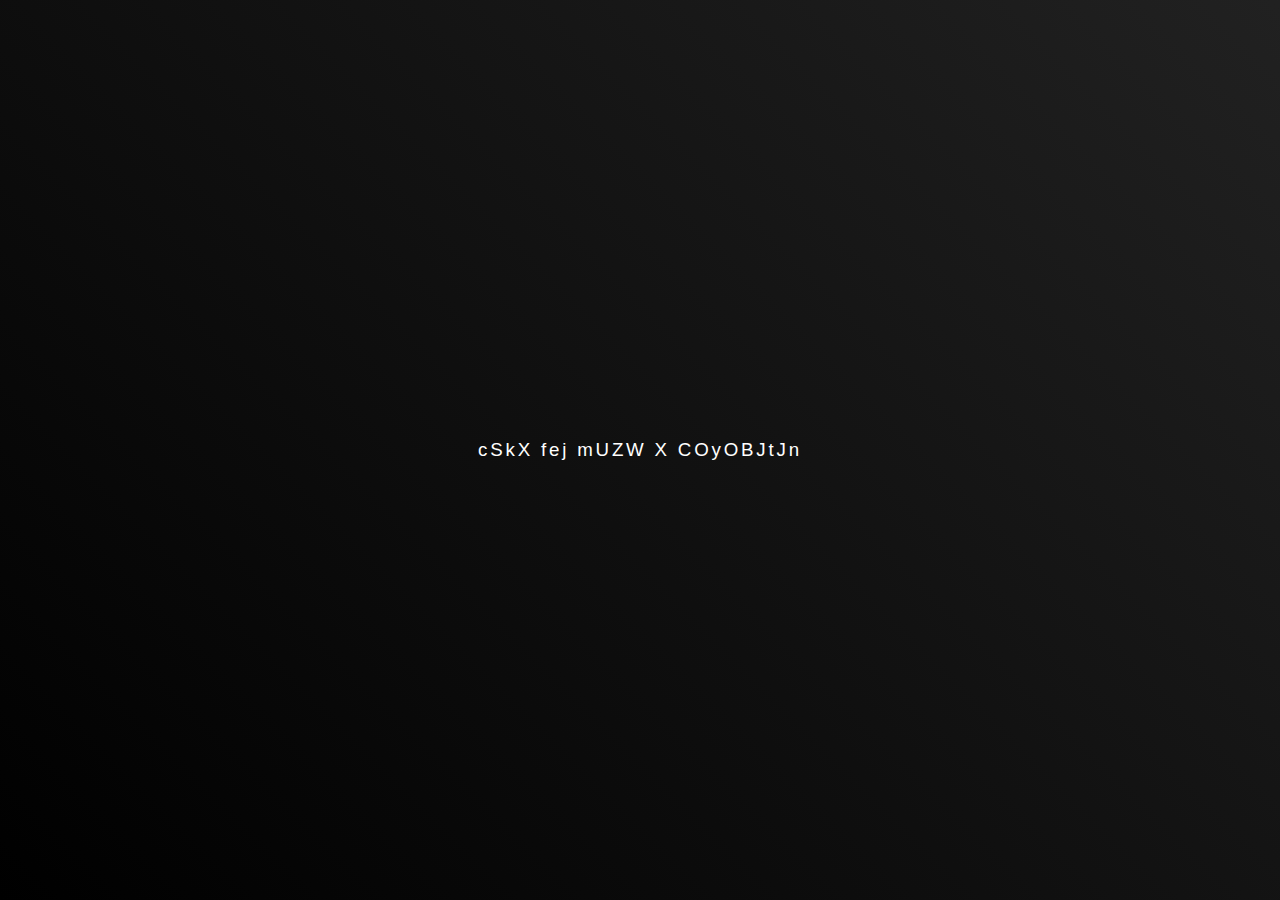
<file: index.html>
<!DOCTYPE html>
<html lang="en">
  <head>
    <meta charset="utf-8" />
    <meta name="viewport" content="width=device-width, initial-scale=1.0">
    <title>Quiet Urge</title>
    <link rel="stylesheet" type="text/css" href="styles.css">
  </head>
  <body>
    <div class="content-container" id="prime-1">
      <div class="content">
        <div class="text">
          <h3 id="text">This may take a moment...</h3>
        </div>
      </div>
    </div>

    <script>
      const sentences = ["This may take a moment...", "Just a bit more...", "Well, this is getting a little awkward...", "Ah! Here we go!"];
      const duration = 2000;
      const settleSpeed = 50;
      const frameRate = 15;
      const characters = "abcdefghijklmnopqrstuvwxyzABCDEFGHIJKLMNOPQRSTUVWXYZ";
      const textElement = document.getElementById("text");
      let lingerTime = 2000;

      function animateSentence(sentence, lingerTime, onComplete) {
        let currentText = Array.from({ length: sentence.length }, () => " ");
        
        const shuffleInterval = setInterval(() => {
          currentText = currentText.map((_, i) =>
            sentence[i] === " " ? " " : characters[Math.floor(Math.random() * characters.length)]
          );
          textElement.textContent = currentText.join("");
        }, 1000 / frameRate);

        setTimeout(() => {
          clearInterval(shuffleInterval);
          let i = 0;
          const settleInterval = setInterval(() => {
            currentText[i] = sentence[i];
            textElement.textContent = currentText.join("");
            i++;
            if (i >= sentence.length) {
              clearInterval(settleInterval);
              setTimeout(onComplete, lingerTime);
            }
          }, settleSpeed);
        }, duration);
      }

      function animateAll(sentences) {
        let index = 0;
        function next() {
          if (index < sentences.length) {
            textElement.style.opacity = 0;

            const currentLingerTime = lingerTime;
            lingerTime += 500;

            setTimeout(() => {
              textElement.textContent = sentences[index];
              textElement.style.opacity = 1;

              animateSentence(sentences[index], currentLingerTime, () => {
                index++;
                setTimeout(next, 1000);
              });
            }, 500);
          }
        }
        next();
      }

      animateAll(sentences);
    </script>
  </body>
</html>
</file>
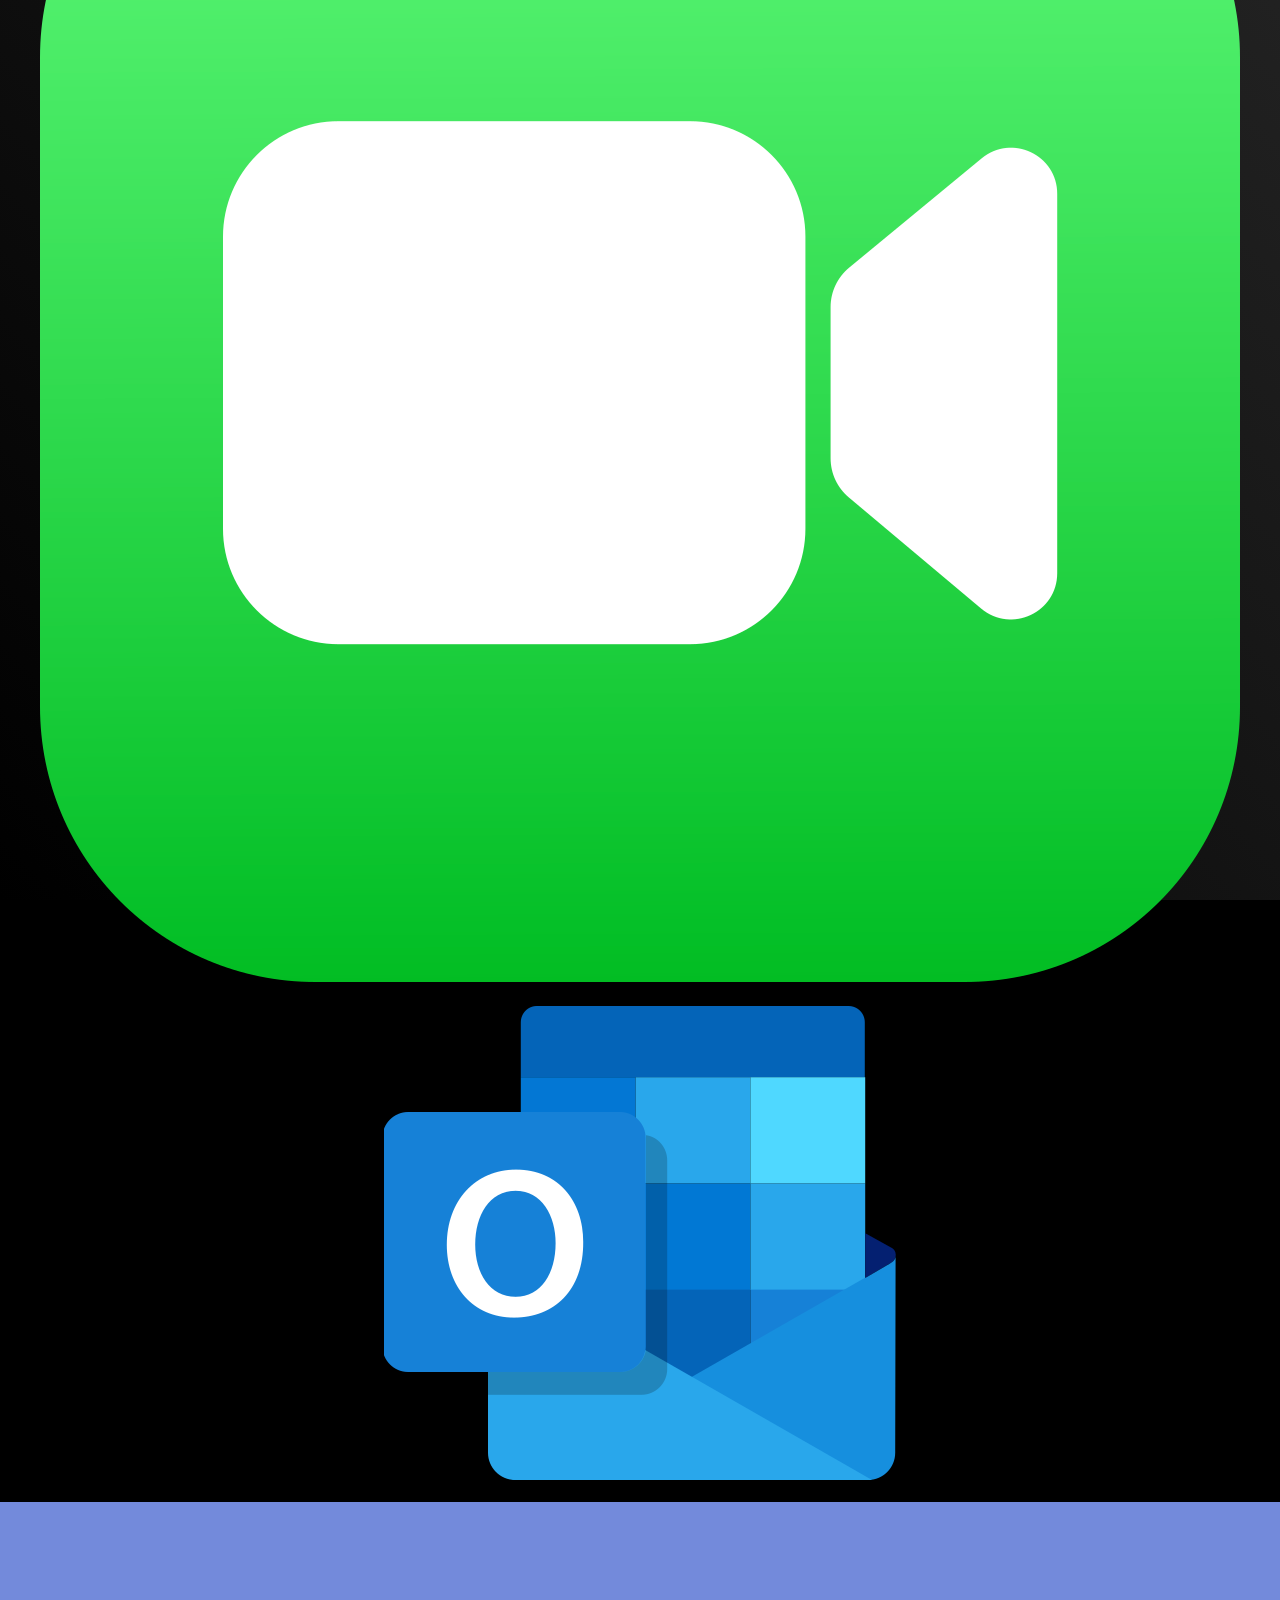
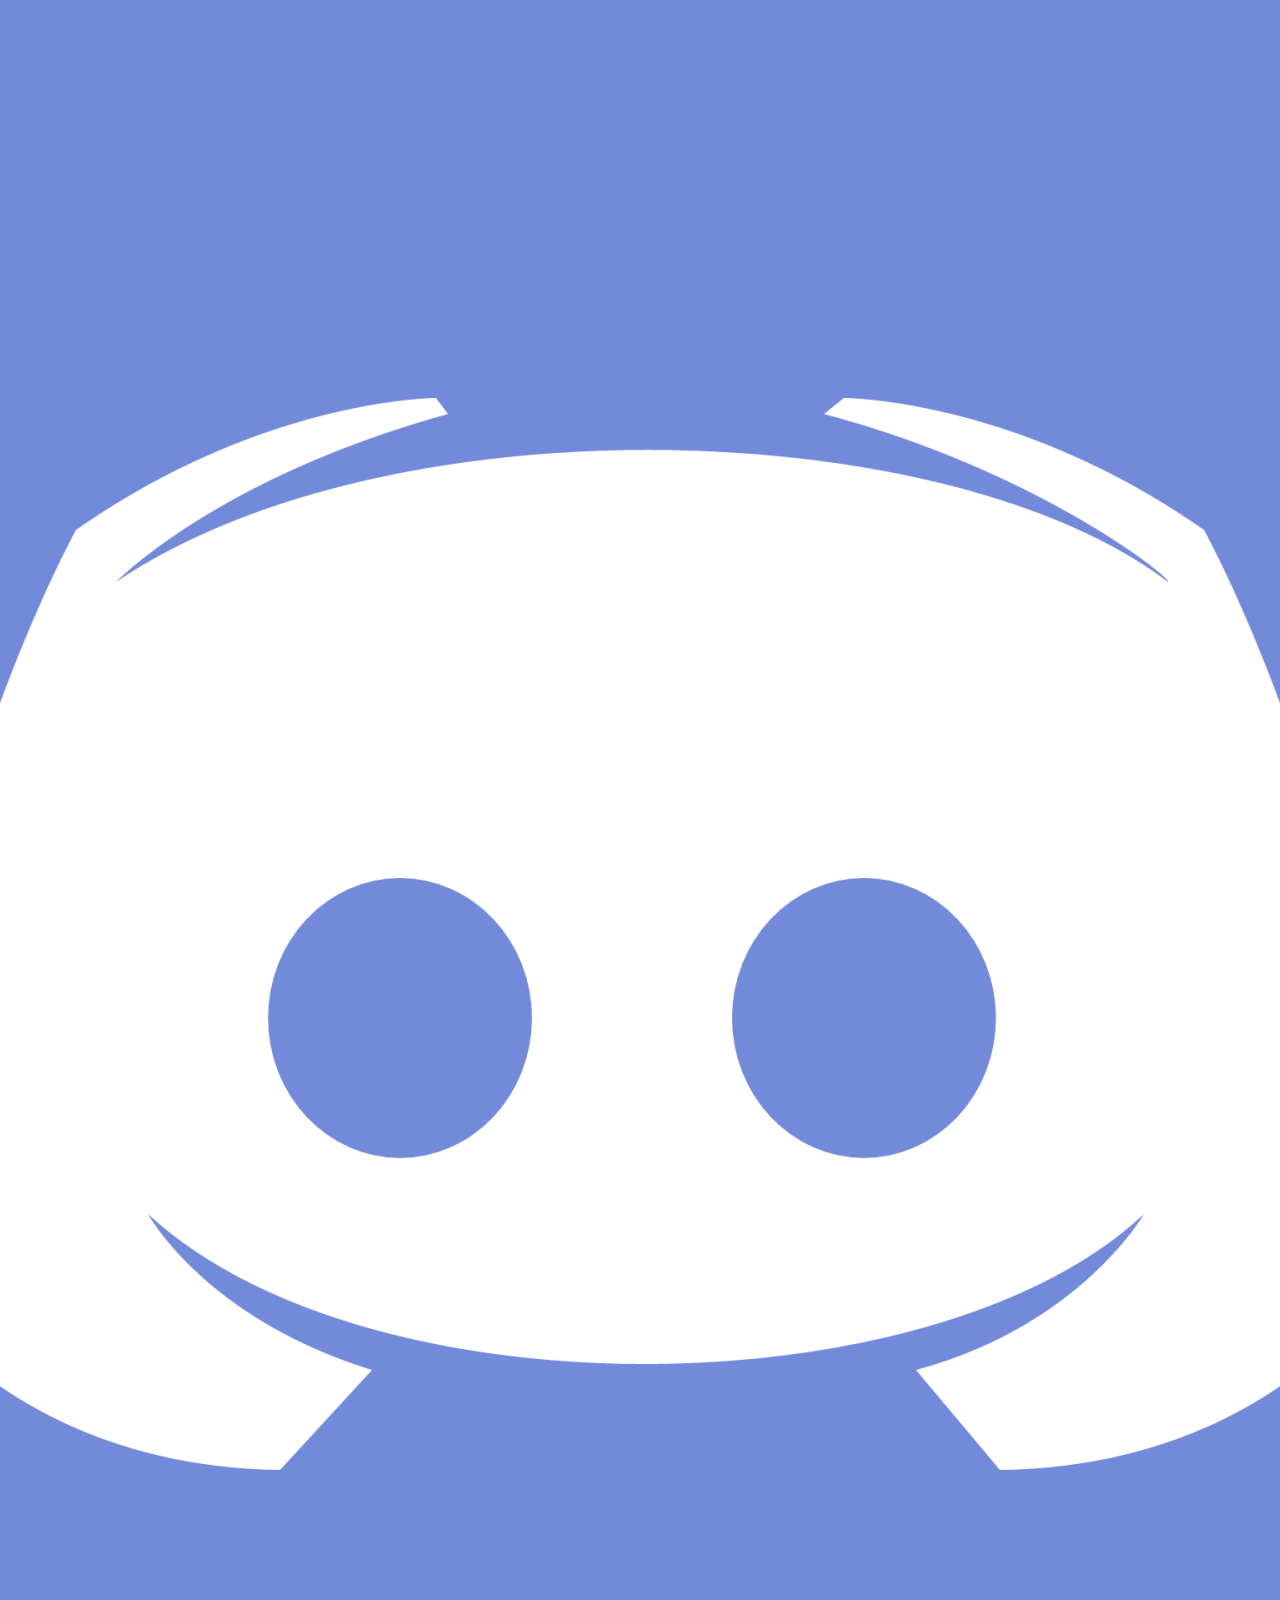
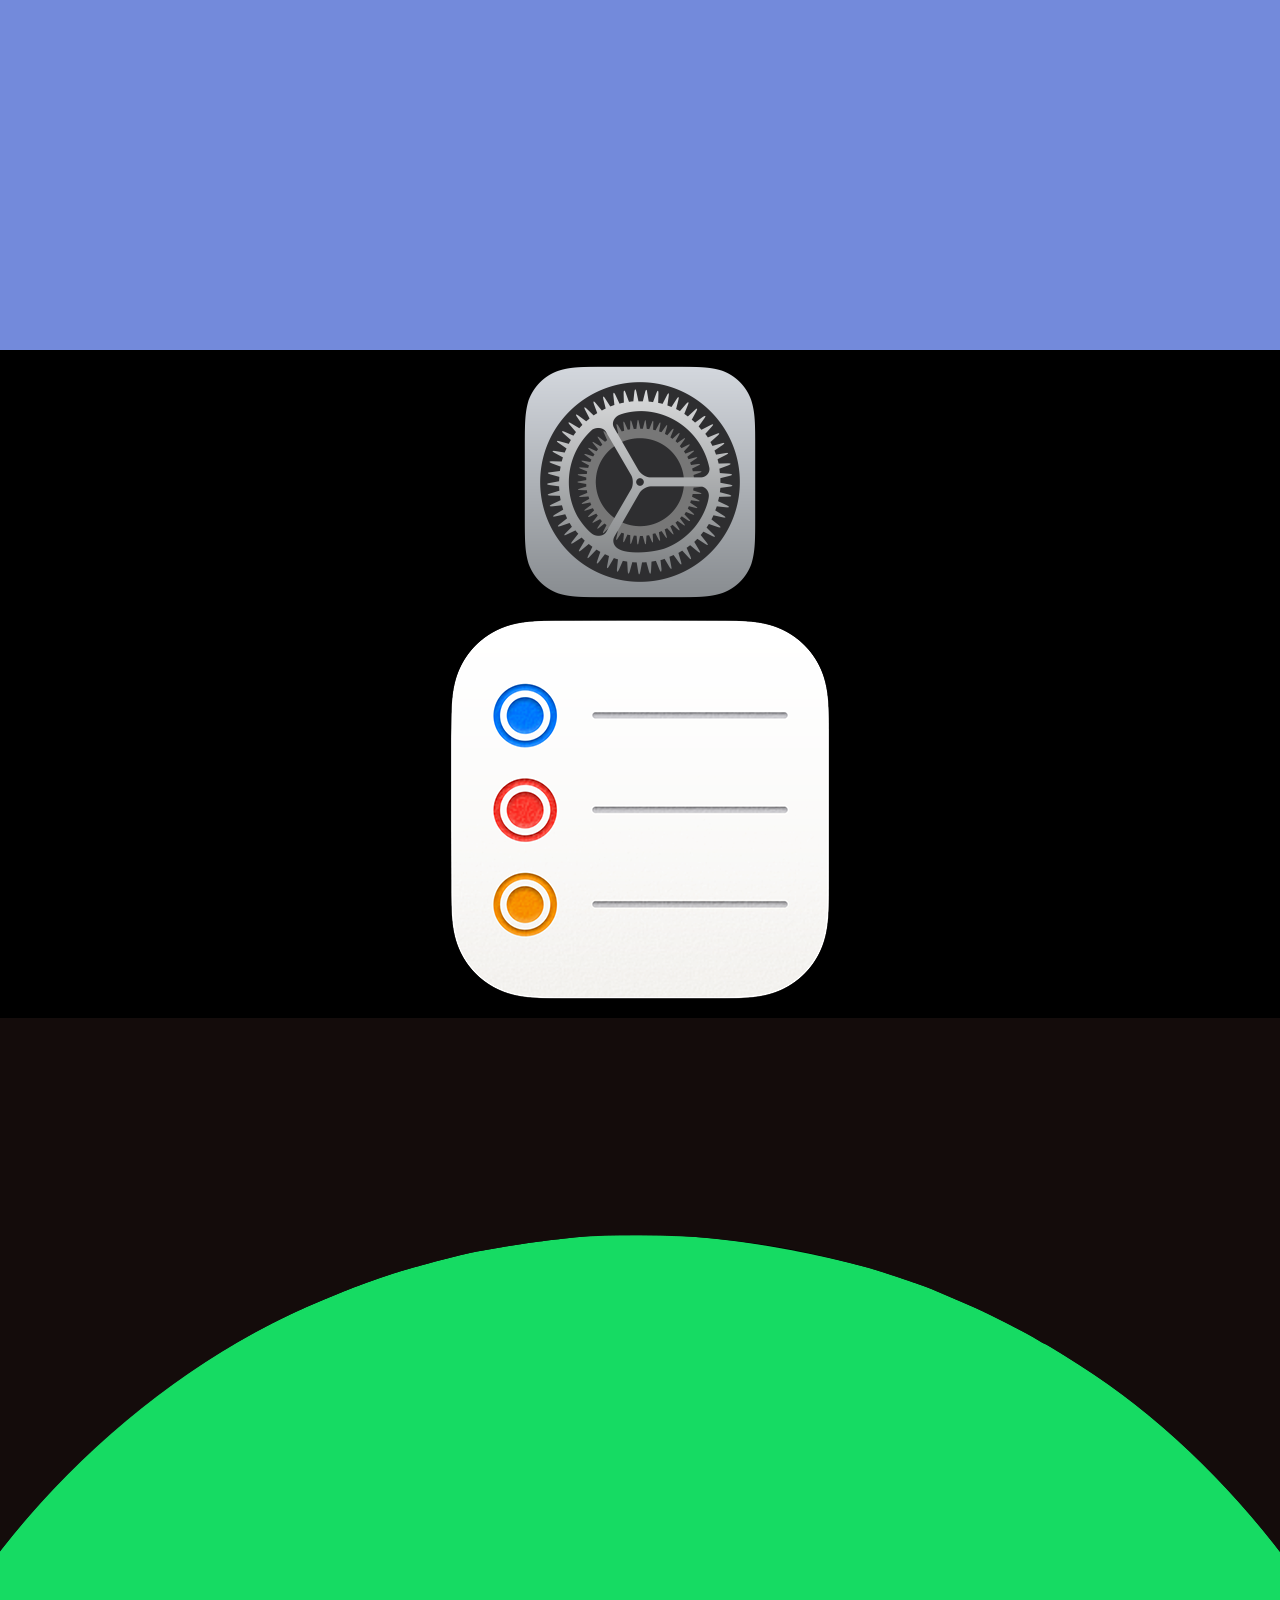
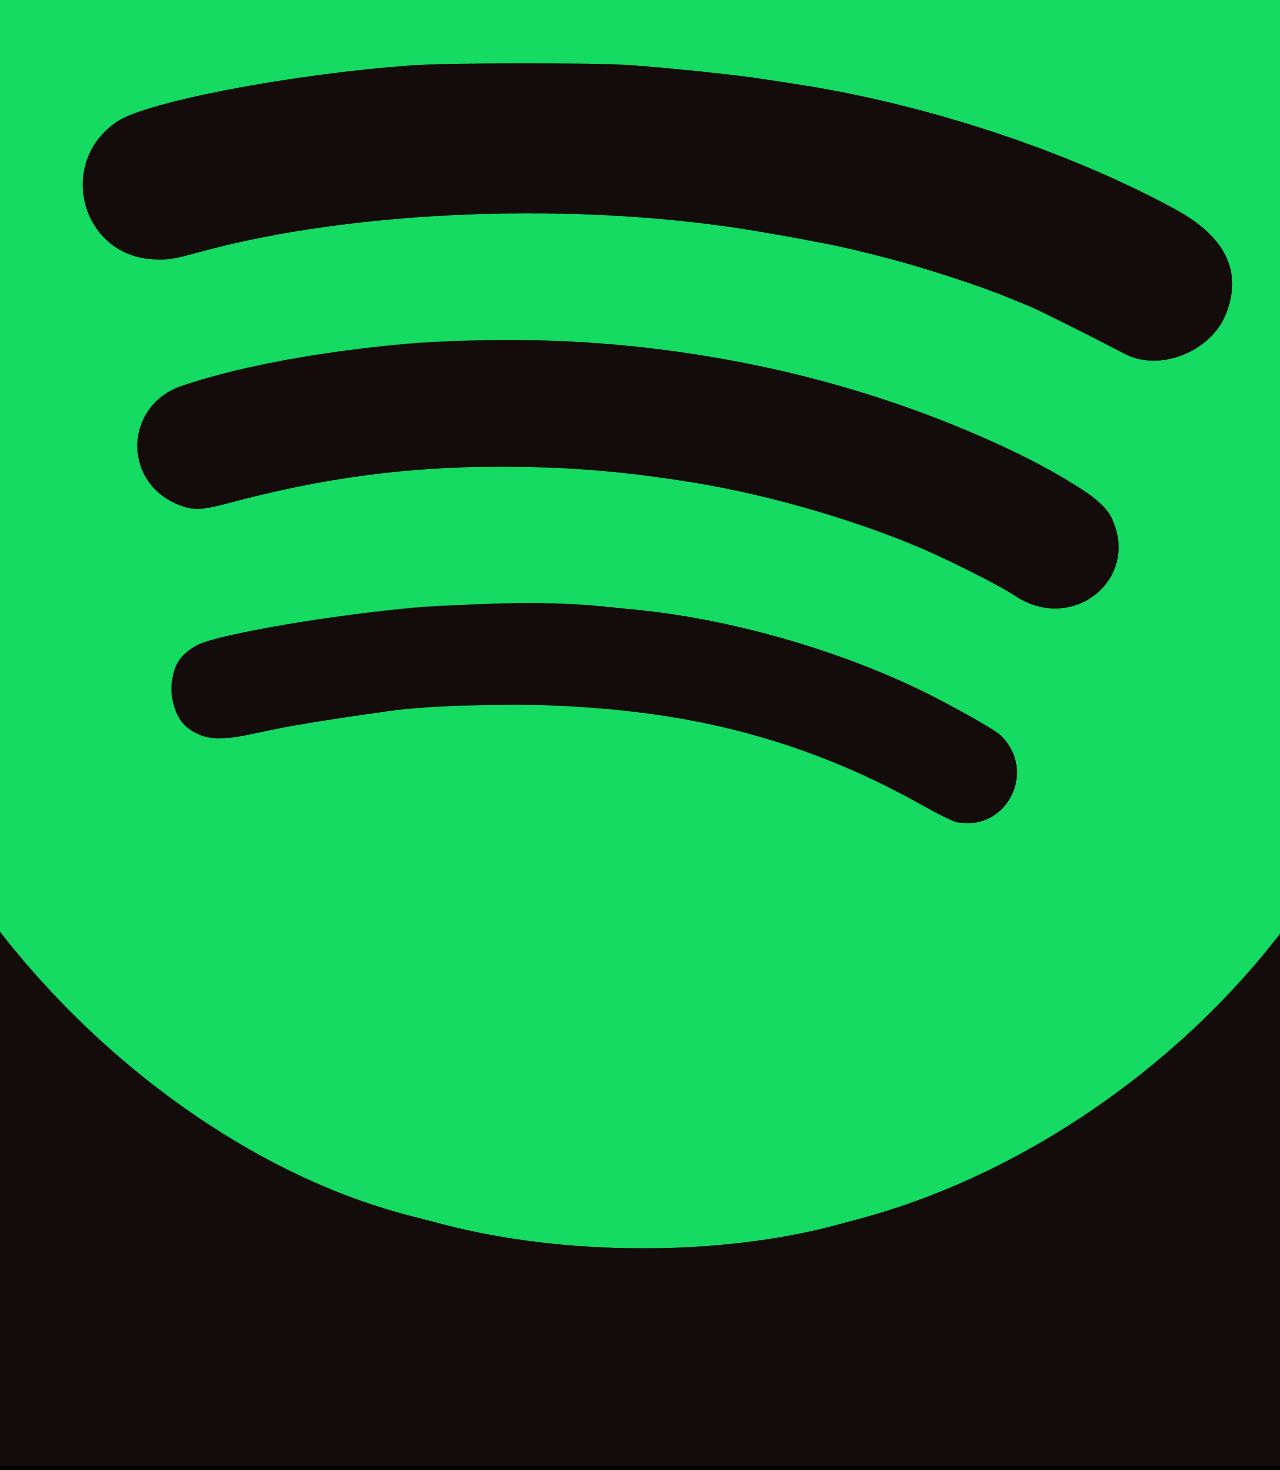
<file: desktop.html>
<!DOCTYPE html>
<html lang="en">
  <head>
    <meta charset="utf-8" />
    <meta name="viewport" content="width=device-width, initial-scale=1.0">
    <title>Quiet Urge</title>
    <link rel="stylesheet" type="text/css" href="styles.css">
  </head>
  <body>

    <div class="content-container" id="desktopLoad">
      <div class="content">
        <div class="info-wrapper">
            <img src="images/apple-logo-white.png">
            <div class="tbar-container">
              <div id="timerBar"></div>
            </div>            
            <div id="timer">0s</div>
        </div>

        <!-- desktop apps -->
        <div class="app-wrapper">
          <div class="icon-stack">
            <div class="app-icon" id="imgPH"></div>
            <div id="actualApp">
              <img src="images/crhome.png">
            </div>
            <div class="app-name">
              <h5>Chrome</h5>
            </div>
          </div>
            
          <div class="icon-stack">
            <div class="app-icon" id="imgPH"></div>
            <div id="actualApp">
              <img src="images/messages.webp">
            </div>
            <div class="app-name">
              <h5>Messages</h5>
            </div>
          </div>
            

          <div class="icon-stack">
            <div class="app-icon" id="imgPH"></div>
            <div id="actualApp">
              <img src="images/facetime.png">
            </div>
            <div class="app-name">
              <h5>Facetime</h5>
            </div>
          </div>
            

          <div class="icon-stack">
            <div class="app-icon" id="imgPH"></div>
            <div id="actualApp">
                <img src="images/outlook.webp">
            </div>
            <div class="app-name">
              <h5>Outlook</h5>
          </div>
          </div>
        </div>

        <!-- dock -->
        <div class="dock-wrapper">
          <div class="icon-stack">
            <div class="app-icon" id="imgPH"></div>
            <div id="actualApp">
              <img src="images/crhome.png">
            </div>
          </div>

          <div class="icon-stack">
            <div class="app-icon" id="imgPH"></div>
            <div id="actualApp">
              <img src="images/messages.webp">
            </div>
          </div>

          <div class="icon-stack">
            <div class="app-icon" id="imgPH"></div>
            <div id="actualApp">
              <img src="images/facetime.png">
            </div>
          </div>

          <div class="icon-stack">
            <div class="app-icon" id="imgPH"></div>
            <div id="actualApp">
              <img src="images/outlook.webp">
            </div>
          </div>

          <div class="icon-stack">
            <div class="app-icon" id="imgPH"></div>
            <div id="actualApp">
              <img src="images/discord.png">
            </div>
          </div>

          <div class="icon-stack">
            <div class="app-icon" id="imgPH"></div>
            <div id="actualApp">
              <img src="images/settings.webp">
            </div>
          </div>

          <div class="icon-stack">
            <div class="app-icon" id="imgPH"></div>
            <div id="actualApp">
              <img src="images/reminders.png">
            </div>
          </div>

          <div class="icon-stack">
            <div class="app-icon" id="imgPH"></div>
            <div id="actualApp">
              <img src="images/spotify.png">
            </div>
          </div>

        </div>
      </div>
    </div>

    <!-- external javascript -->
    <script type="module" src="scripts.js"></script>
  </body>
</html>
</file>
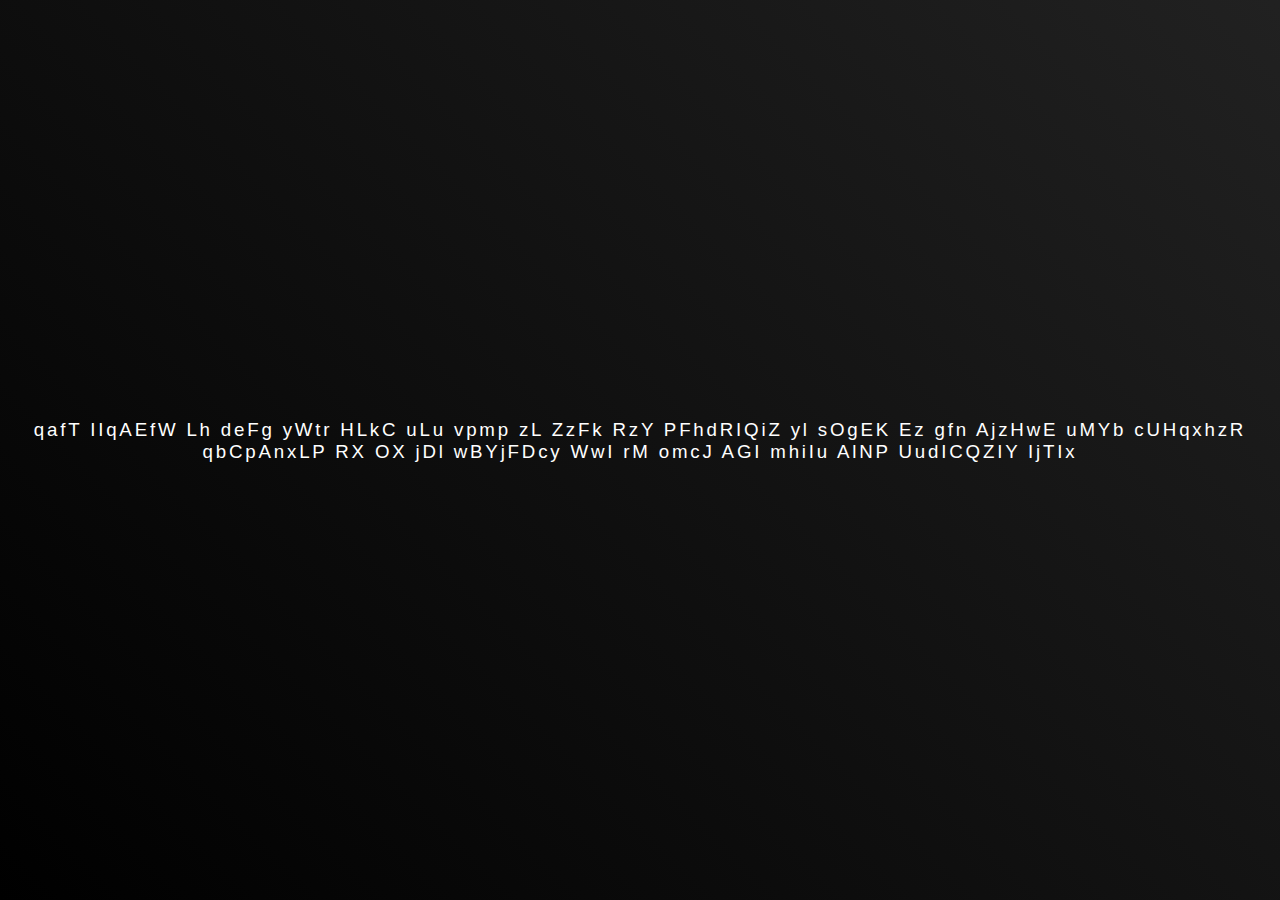
<file: reflection.html>
<!DOCTYPE html>
<html lang="en">
  <head>
    <meta charset="utf-8" />
    <meta name="viewport" content="width=device-width, initial-scale=1.0">
    <title>Quiet Urge</title>
    <link rel="stylesheet" type="text/css" href="styles.css">
  </head>
  <body>

    <div class="content-container" id="end-1">
      <div class="content">
        <!-- <div id="timer">0s</div> -->
        <div class="text">
          <h3 id="end-text">What happens to your mind when you have to wait for something to load? Do you notice your thoughts drifting, or do you actively try to fill the space with something else?</h3>
          <br>
        </div>
        <div id="progressBarContainer">
          <div id="progressBar"></div>
        </div>        
      </div>
    </div>

    <!-- external javascript -->
    <script type="module" src="scripts.js"></script>
  </body>
</html>
</file>
<file: styles.css>
html, body {
  margin: 0;
  padding: 0;
}

body {
  background-color: black;
  color: white;
  font-family: 'Trebuchet MS', 'Lucida Sans Unicode', 'Lucida Grande', 'Lucida Sans', Arial, sans-serif;
}

.content-container {
  position: relative;
  width: 100vw;
  height: 100vh;
  display: flex;
  justify-content: center;
  align-items: center;
  text-align: center;
  background: #000000;
  background: linear-gradient(45deg, rgba(0, 0, 0, 1) 0%, rgb(36, 36, 36) 50%, rgb(62, 62, 62) 100%);
  background-size: 300%;
  animation: gradientBg 10s linear infinite alternate;
}

h3 {
  font-weight: 300;
  letter-spacing: 0.15em;
  transition: opacity 0.5s ease-in-out; 
}

@keyframes gradientBg {
  0% {
    background-position: 0% 50%;
  }
  50% {
    background-position: 100% 50%;
  }
  100% {
    background-position: 0% 50%;
  }
}
</file>
